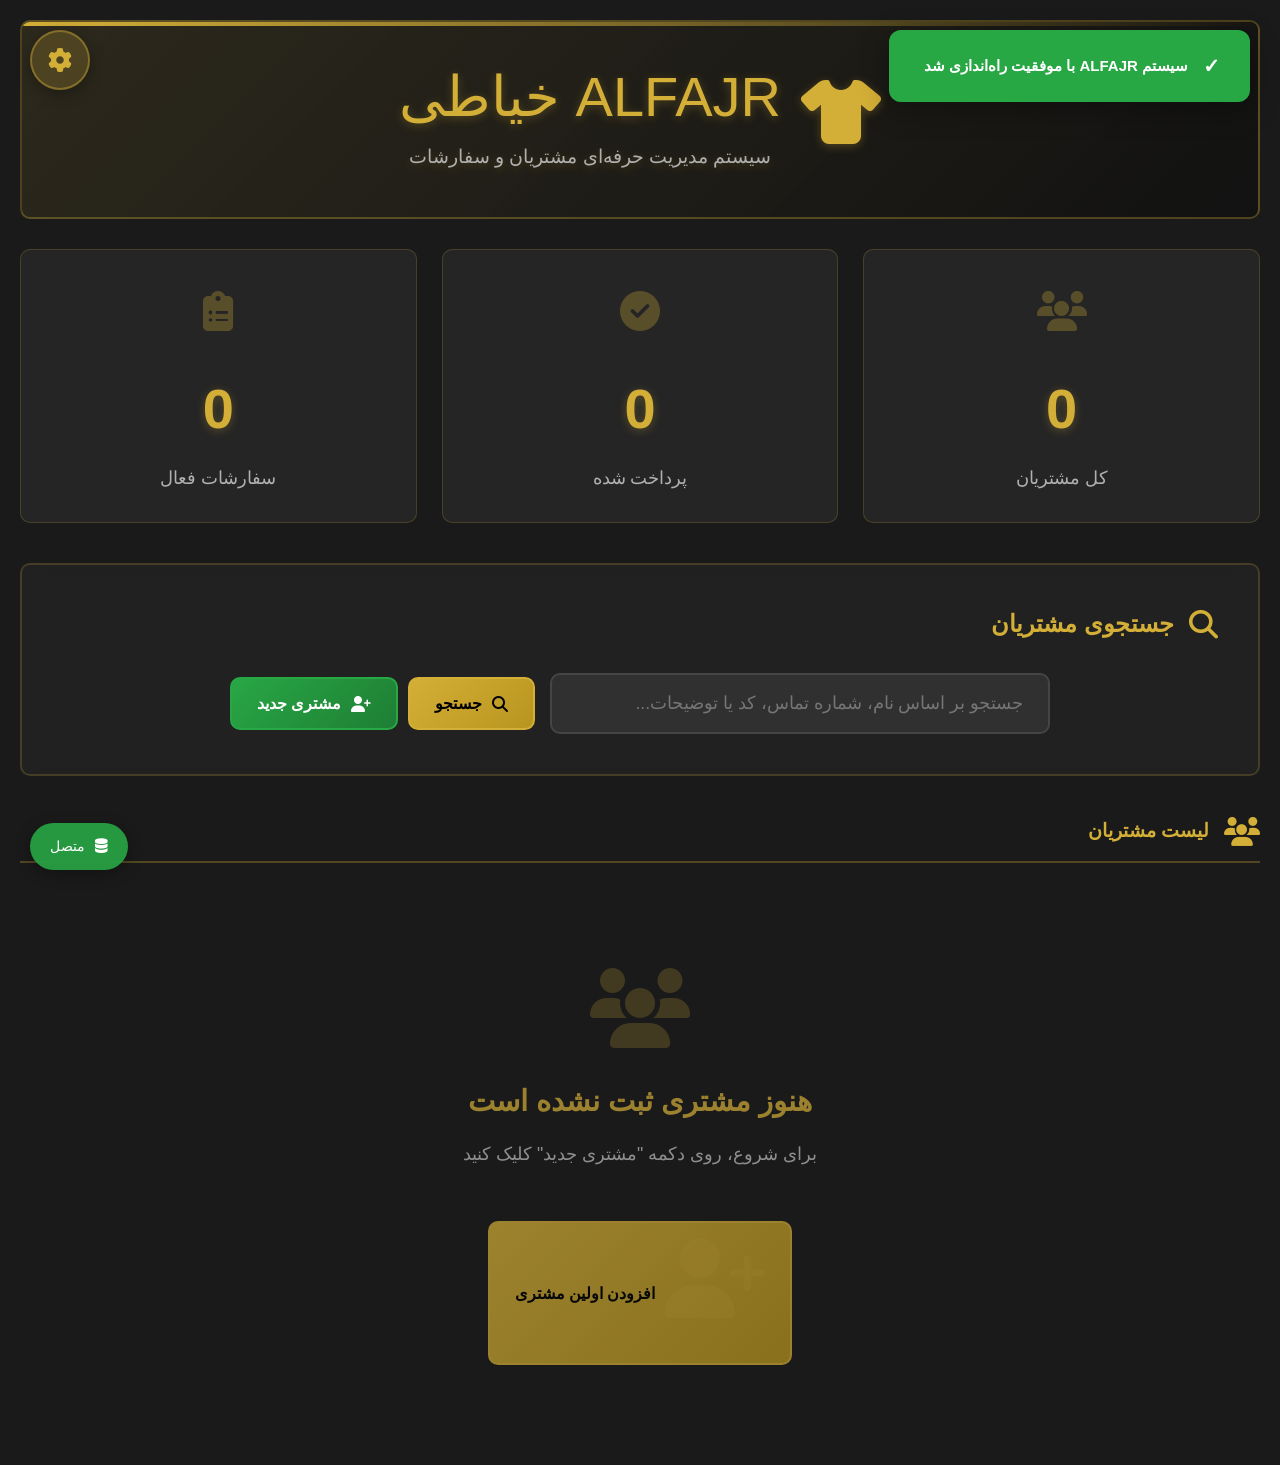
<file: index.html>
<!DOCTYPE html>
<html lang="fa" dir="rtl">
<head>
    <meta charset="UTF-8">
    <meta name="viewport" content="width=device-width, initial-scale=1.0">
    <meta name="theme-color" content="#D4AF37">
    <meta name="description" content="سیستم مدیریت خیاطی ALFAJR - نسخه حرفه‌ای">
    
    <!-- PWA Configuration -->
    <link rel="manifest" href="manifest.json">
    <link rel="icon" type="image/png" href="assets/icon-192.png">
    <link rel="apple-touch-icon" href="assets/icon-192.png">
    
    <!-- Font Awesome -->
    <link rel="stylesheet" href="https://cdnjs.cloudflare.com/ajax/libs/font-awesome/6.4.0/css/all.min.css">
    
    <!-- CSS Files -->
    <link rel="stylesheet" href="css/main.css">
    <link rel="stylesheet" href="css/theme.css">
    <link rel="stylesheet" href="css/responsive.css">
    
    <title>ALFAJR خیاطی - سیستم مدیریت مشتریان</title>
</head>
<body>
    <!-- Loading Overlay -->
    <div id="loadingOverlay">
        <div class="loading-spinner"></div>
        <div id="loadingText">در حال راه‌اندازی سیستم ALFAJR...</div>
    </div>

    <!-- Global Notification -->
    <div id="globalNotification"></div>

    <!-- Database Status -->
    <div id="dbStatus" class="db-status">
        <i class="fas fa-database"></i>
        <span>در حال اتصال به دیتابیس...</span>
    </div>

    <!-- Settings Menu -->
    <div class="settings-menu">
        <button class="settings-btn" onclick="toggleSettings()">
            <i class="fas fa-cog"></i>
        </button>
        <div class="settings-dropdown" id="settingsDropdown">
            <button onclick="saveDataToFile()">
                <i class="fas fa-save"></i>
                ذخیره پشتیبان
            </button>
            <button onclick="document.getElementById('fileInput').click()">
                <i class="fas fa-folder-open"></i>
                بازیابی پشتیبان
            </button>
            <button onclick="toggleDarkMode()">
                <i class="fas fa-moon"></i>
                حالت تاریک
            </button>
            <button onclick="toggleLightMode()">
                <i class="fas fa-sun"></i>
                حالت روشن
            </button>
            <button onclick="toggleVividMode()">
                <i class="fas fa-palette"></i>
                حالت ویوید
            </button>

            <!-- انتخاب واحد پول -->
            <div class="settings-currency-section">
                <div class="settings-currency-label">
                    <i class="fas fa-coins"></i>
                    واحد پول
                </div>
                <div class="settings-currency-options" id="currencyOptions">
                    <button class="currency-option selected" onclick="setCurrency('افغانی')">افغانی</button>
                    <button class="currency-option" onclick="setCurrency('تومان')">تومان</button>
                    <button class="currency-option" onclick="setCurrency('دالر')">دالر</button>
                </div>
            </div>

            <button onclick="optimizeDatabase()">
                <i class="fas fa-broom"></i>
                بهینه‌سازی دیتابیس
            </button>
            <button onclick="clearAllData()" class="delete-btn">
                <i class="fas fa-trash"></i>
                پاک‌سازی کامل
            </button>
        </div>
    </div>

    <!-- Modal افزودن مشتری جدید -->
    <div id="addCustomerModal" class="modal-overlay" onclick="if(event.target===this)closeAddCustomerModal()" style="display:none;">
        <div class="modal-box">
            <div class="modal-header">
                <h3><i class="fas fa-user-plus"></i> مشتری جدید</h3>
                <button class="modal-close" onclick="closeAddCustomerModal()">
                    <i class="fas fa-times"></i>
                </button>
            </div>
            <div class="modal-body">
                <div class="modal-field">
                    <label>نام کامل مشتری <span class="required">*</span></label>
                    <input type="text" id="modalCustomerName" placeholder="مثال: احمد رحیمی" autocomplete="off">
                    <span class="field-error" id="nameError"></span>
                </div>
                <div class="modal-field">
                    <label>شماره تلفن <span class="required">*</span></label>
                    <input type="tel" id="modalCustomerPhone" placeholder="مثال: 0799123456" autocomplete="off">
                    <span class="field-error" id="phoneError"></span>
                </div>
            </div>
            <div class="modal-footer">
                <button class="btn-secondary" onclick="closeAddCustomerModal()">
                    <i class="fas fa-times"></i> انصراف
                </button>
                <button class="btn-primary" onclick="submitAddCustomer()">
                    <i class="fas fa-user-plus"></i> افزودن مشتری
                </button>
            </div>
        </div>
    </div>

    <!-- Hidden File Input for Backup -->
    <input type="file" id="fileInput" accept=".json" style="display: none;">

    <div class="container">
        <!-- Home Page -->
        <div id="homePage">
            <!-- Main Header -->
            <div class="main-header">
                <div class="logo">
                    <i class="fas fa-tshirt"></i>
                    <div>
                        <div>ALFAJR خیاطی</div>
                        <div class="tagline">سیستم مدیریت حرفه‌ای مشتریان و سفارشات</div>
                    </div>
                </div>
            </div>

            <!-- Stats Bar -->
            <div class="stats-bar" id="statsBar">
                <div class="stat-card">
                    <div class="stat-icon"><i class="fas fa-users"></i></div>
                    <div class="stat-value" id="totalCustomers">0</div>
                    <div class="stat-label">کل مشتریان</div>
                </div>
                <div class="stat-card">
                    <div class="stat-icon"><i class="fas fa-check-circle"></i></div>
                    <div class="stat-value" id="paidCustomers">0</div>
                    <div class="stat-label">پرداخت شده</div>
                </div>
                <div class="stat-card">
                    <div class="stat-icon"><i class="fas fa-clipboard-list"></i></div>
                    <div class="stat-value" id="activeOrders">0</div>
                    <div class="stat-label">سفارشات فعال</div>
                </div>
            </div>

            <!-- Search Section -->
            <div class="search-section">
                <div class="search-header">
                    <i class="fas fa-search"></i>
                    <h3>جستجوی مشتریان</h3>
                </div>
                <div class="search-box">
                    <input type="text" id="searchInput" placeholder="جستجو بر اساس نام، شماره تماس، کد یا توضیحات...">
                    <div class="search-buttons">
                        <button class="btn-primary" onclick="searchCustomer()">
                            <i class="fas fa-search"></i>
                            جستجو
                        </button>
                        <button class="btn-success" onclick="addCustomer()">
                            <i class="fas fa-user-plus"></i>
                            مشتری جدید
                        </button>
                    </div>
                </div>
            </div>

            <!-- Customer List -->
            <div class="customer-list-section">
                <div class="section-title">
                    <i class="fas fa-users"></i>
                    <h3>لیست مشتریان</h3>
                </div>
                <div id="customerList">
                    <!-- Customer cards will be loaded here -->
                </div>
            </div>
        </div>

        <!-- Profile Page -->
        <div id="profilePage" style="display: none;">
            <!-- Back Button -->
            <button class="back-button btn-secondary" onclick="backHome()">
                <i class="fas fa-arrow-right"></i>
                بازگشت به لیست
            </button>

            <!-- Profile Header -->
            <div class="profile-header-section">
                <div class="profile-main-info">
                    <div class="profile-name" id="profileName">نام مشتری</div>
                    <div class="profile-phone" id="profilePhone">
                        <i class="fas fa-phone"></i>
                        <span id="profilePhoneText">شماره تماس</span>
                    </div>
                    <div class="profile-id" id="profileId">کد: ----------</div>
                </div>

                <!-- Print Buttons -->
                <div class="print-buttons-container" id="printButtonsContainer">
                    <!-- Print buttons will be added here dynamically -->
                </div>
            </div>

            <!-- Customer Notes -->
            <div class="profile-section">
                <div class="section-header">
                    <h3><i class="fas fa-sticky-note"></i> توضیحات مشتری</h3>
                </div>
                <textarea id="customerNotes" placeholder="توضیحات و یادداشت‌های مربوط به این مشتری را اینجا وارد کنید..."></textarea>
            </div>

            <!-- Measurements Section -->
            <div class="profile-section" id="measurementsContainer">
                <!-- Measurements will be loaded here -->
            </div>

            <!-- Models Section -->
            <div class="profile-section" id="modelsContainer">
                <!-- Models will be loaded here -->
            </div>

            <!-- Price & Delivery Section -->
            <div class="profile-section" id="priceDeliveryContainer">
                <!-- Price & Delivery will be loaded here -->
            </div>

            <!-- Orders Section -->
            <div class="profile-section" id="ordersContainer">
                <!-- Orders will be loaded here -->
            </div>

            <!-- Action Buttons -->
            <div class="profile-action-buttons">
                <button class="btn-primary" onclick="saveCustomer()">
                    <i class="fas fa-save"></i>
                    ذخیره تغییرات
                </button>
                <button class="btn-success" onclick="printFullTable()">
                    <i class="fas fa-print"></i>
                    چاپ لیبل اندازه
                </button>
                <button class="btn-secondary" onclick="printProfessionalInvoice()">
                    <i class="fas fa-file-invoice"></i>
                    چاپ فاکتور
                </button>
                <button class="btn-danger" onclick="deleteCurrentCustomer()">
                    <i class="fas fa-trash"></i>
                    حذف مشتری
                </button>
            </div>
        </div>
    </div>

    <!-- JavaScript Files -->
    <script src="js/config.js"></script>
    <script src="js/customer.js"></script>
    <script src="js/database.js"></script>
    <script src="js/ui.js"></script>
    <script src="js/profile.js"></script>
    <script src="js/print.js"></script>
    <script src="js/theme.js"></script>
    <script src="js/main.js"></script>
    
    <!-- PWA Service Worker -->
    <script>
        // Register Service Worker
        if ('serviceWorker' in navigator) {
            window.addEventListener('load', () => {
                navigator.serviceWorker.register('service-worker.js')
                    .then(registration => {
                        console.log('✅ Service Worker ثبت شد:', registration.scope);
                    })
                    .catch(error => {
                        console.log('❌ خطا در ثبت Service Worker:', error);
                    });
            });
        }

        // Toggle Settings Dropdown
        function toggleSettings() {
            const dropdown = document.getElementById('settingsDropdown');
            dropdown.classList.toggle('show');
        }

        // Close dropdown when clicking outside
        document.addEventListener('click', (event) => {
            const dropdown = document.getElementById('settingsDropdown');
            const settingsBtn = document.querySelector('.settings-btn');
            
            if (dropdown && settingsBtn && 
                !dropdown.contains(event.target) && 
                !settingsBtn.contains(event.target)) {
                dropdown.classList.remove('show');
            }
        });

        async function optimizeDatabase() {
            if (!confirm('آیا از بهینه‌سازی دیتابیس مطمئن هستید؟')) return;

            showLoading('در حال بهینه‌سازی دیتابیس...');

            try {
                // مرحله ۱: مشتریان حذف‌شده (soft-deleted) رو از DB پاک کن
                const db = dbManager.db;
                const tx = db.transaction(['customers'], 'readwrite');
                const store = tx.objectStore('customers');

                const allRecords = await new Promise((res, rej) => {
                    const req = store.getAll();
                    req.onsuccess = () => res(req.result);
                    req.onerror  = () => rej(req.error);
                });

                let removed = 0;
                for (const record of allRecords) {
                    if (record.deleted) {
                        await new Promise((res, rej) => {
                            const req = store.delete(record.id);
                            req.onsuccess = () => res();
                            req.onerror   = () => rej(req.error);
                        });
                        removed++;
                    }
                }

                // مرحله ۲: backup قدیمی‌ها رو پاک کن (بیشتر از ۱۰ تا نگه‌دار)
                const txb = db.transaction(['backups'], 'readwrite');
                const backupStore = txb.objectStore('backups');
                const backups = await new Promise((res, rej) => {
                    const req = backupStore.getAll();
                    req.onsuccess = () => res(req.result);
                    req.onerror   = () => rej(req.error);
                });

                let removedBackups = 0;
                if (backups.length > 10) {
                    backups.sort((a, b) => new Date(a.date) - new Date(b.date));
                    const toDelete = backups.slice(0, backups.length - 10);
                    for (const b of toDelete) {
                        await new Promise((res, rej) => {
                            const req = backupStore.delete(b.id);
                            req.onsuccess = () => res();
                            req.onerror   = () => rej(req.error);
                        });
                        removedBackups++;
                    }
                }

                hideLoading();
                showNotification(
                    `بهینه‌سازی انجام شد — ${removed} رکورد حذفی و ${removedBackups} backup قدیمی پاک شد`,
                    'success',
                    5000
                );
            } catch (error) {
                hideLoading();
                showNotification('خطا در بهینه‌سازی: ' + error.message, 'error');
            }
        }

        // Export functions to window object
        window.toggleSettings = toggleSettings;
        window.optimizeDatabase = optimizeDatabase;
    </script>
</body>
</html>
</file>
<file: css/main.css>
/* ===== RESET & BASE ===== */
* {
    margin: 0;
    padding: 0;
    box-sizing: border-box;
}

body {
    font-family: 'Segoe UI', Tahoma, Geneva, Verdana, sans-serif;
    background: #1a1a1a;
    color: #C0C0C0;
    min-height: 100vh;
    line-height: 1.6;
    transition: all 0.3s ease;
    overflow-x: hidden;
}

.container {
    max-width: 1400px;
    margin: 0 auto;
    padding: 20px;
    min-height: 100vh;
}

/* ===== HEADER & LOGO ===== */
.main-header {
    text-align: center;
    padding: 30px 20px;
    background: linear-gradient(135deg, rgba(212, 175, 55, 0.1) 0%, rgba(0, 0, 0, 0.3) 100%);
    border-radius: 10px;
    margin-bottom: 30px;
    border: 2px solid rgba(212, 175, 55, 0.3);
    position: relative;
    overflow: hidden;
}

.main-header::before {
    content: '';
    position: absolute;
    top: 0;
    left: 0;
    right: 0;
    height: 4px;
    background: linear-gradient(90deg, #D4AF37, transparent);
}

.logo {
    font-size: 3.5rem;
    color: #D4AF37;
    margin-bottom: 15px;
    text-shadow: 0 2px 10px rgba(212, 175, 55, 0.3);
    display: flex;
    align-items: center;
    justify-content: center;
    gap: 20px;
}

.logo i {
    font-size: 4rem;
    animation: pulse 2s infinite;
}

@keyframes pulse {
    0% { transform: scale(1); }
    50% { transform: scale(1.1); }
    100% { transform: scale(1); }
}

.tagline {
    color: #C0C0C0;
    font-size: 1.2rem;
    opacity: 0.9;
}

/* ===== SETTINGS MENU ===== */
.settings-menu {
    position: fixed;
    top: 30px;
    left: 30px;
    z-index: 1000;
}

.settings-btn {
    width: 60px;
    height: 60px;
    border-radius: 50%;
    background: rgba(212, 175, 55, 0.2);
    border: 2px solid rgba(212, 175, 55, 0.4);
    color: #D4AF37;
    cursor: pointer;
    display: flex;
    align-items: center;
    justify-content: center;
    font-size: 1.5rem;
    transition: all 0.3s ease;
    box-shadow: 0 4px 15px rgba(0, 0, 0, 0.3);
    backdrop-filter: blur(10px);
}

.settings-btn:hover {
    background: rgba(212, 175, 55, 0.4);
    transform: rotate(90deg) scale(1.1);
}

.settings-dropdown {
    position: absolute;
    top: 70px;
    left: 0;
    background: rgba(0, 0, 0, 0.95);
    border: 2px solid rgba(212, 175, 55, 0.4);
    border-radius: 15px;
    padding: 15px;
    min-width: 280px;
    display: none;
    box-shadow: 0 10px 40px rgba(0, 0, 0, 0.5);
    z-index: 1001;
    backdrop-filter: blur(20px);
}

.settings-dropdown.show {
    display: block;
    animation: slideDown 0.3s ease;
}

@keyframes slideDown {
    from {
        opacity: 0;
        transform: translateY(-20px);
    }
    to {
        opacity: 1;
        transform: translateY(0);
    }
}

.settings-dropdown button {
    width: 100%;
    padding: 15px;
    margin: 8px 0;
    border: none;
    background: rgba(255, 255, 255, 0.1);
    color: #C0C0C0;
    border-radius: 8px;
    cursor: pointer;
    display: flex;
    align-items: center;
    gap: 15px;
    font-size: 1rem;
    transition: all 0.3s ease;
    text-align: right;
}

.settings-dropdown button:hover {
    background: rgba(212, 175, 55, 0.3);
    transform: translateX(-5px);
    color: #ffffff;
}

.settings-dropdown button i {
    width: 20px;
    text-align: center;
}

.settings-dropdown .delete-btn {
    background: rgba(220, 53, 69, 0.2);
    color: #ff6b6b;
}

.settings-dropdown .delete-btn:hover {
    background: rgba(220, 53, 69, 0.4);
}

/* ===== LOADING OVERLAY ===== */
#loadingOverlay {
    position: fixed;
    top: 0;
    left: 0;
    right: 0;
    bottom: 0;
    background: rgba(0, 0, 0, 0.92);
    display: none;
    flex-direction: column;
    justify-content: center;
    align-items: center;
    z-index: 9999;
    color: white;
    font-family: Tahoma, Arial, sans-serif;
    backdrop-filter: blur(10px);
}

.loading-spinner {
    width: 70px;
    height: 70px;
    border: 5px solid rgba(255, 255, 255, 0.1);
    border-radius: 50%;
    border-top-color: #D4AF37;
    animation: spin 1s linear infinite;
    margin-bottom: 30px;
}

@keyframes spin {
    0% { transform: rotate(0deg); }
    100% { transform: rotate(360deg); }
}

#loadingText {
    color: #D4AF37;
    font-size: 18px;
    text-align: center;
    max-width: 400px;
    line-height: 1.8;
}

/* ===== NOTIFICATION ===== */
#globalNotification {
    position: fixed;
    top: 30px;
    right: 30px;
    padding: 20px 30px;
    border-radius: 12px;
    color: white;
    font-weight: 600;
    z-index: 9998;
    max-width: 500px;
    box-shadow: 0 4px 20px rgba(0, 0, 0, 0.2);
    display: flex;
    align-items: center;
    gap: 15px;
    backdrop-filter: blur(10px);
    border-left: 5px solid;
    opacity: 0;
    transform: translateX(100px);
    transition: all 0.5s cubic-bezier(0.68, -0.55, 0.27, 1.55);
}

#globalNotification.success {
    background: rgba(40, 167, 69, 0.9);
    border-left-color: #28a745;
}

#globalNotification.error {
    background: rgba(220, 53, 69, 0.9);
    border-left-color: #dc3545;
}

#globalNotification.warning {
    background: rgba(255, 193, 7, 0.9);
    color: #333;
    border-left-color: #ffc107;
}

#globalNotification.info {
    background: rgba(23, 162, 184, 0.9);
    border-left-color: #17a2b8;
}

/* ===== DATABASE STATUS ===== */
#dbStatus {
    position: fixed;
    bottom: 30px;
    left: 30px;
    padding: 12px 20px;
    border-radius: 25px;
    font-size: 0.9rem;
    display: flex;
    align-items: center;
    gap: 10px;
    z-index: 999;
    backdrop-filter: blur(10px);
    box-shadow: 0 4px 15px rgba(0, 0, 0, 0.3);
    transition: all 0.3s ease;
}

#dbStatus.connected {
    background: rgba(40, 167, 69, 0.9);
    color: white;
}

#dbStatus.disconnected {
    background: rgba(220, 53, 69, 0.9);
    color: white;
}

/* ===== STATS BAR ===== */
.stats-bar {
    display: grid;
    grid-template-columns: repeat(auto-fit, minmax(250px, 1fr));
    gap: 25px;
    margin-bottom: 40px;
}

.stat-card {
    background: rgba(255, 255, 255, 0.05);
    border: 1px solid rgba(212, 175, 55, 0.2);
    border-radius: 10px;
    padding: 30px;
    text-align: center;
    transition: all 0.3s ease;
    position: relative;
    overflow: hidden;
}

.stat-card:hover {
    transform: translateY(-10px);
    border-color: #D4AF37;
    box-shadow: 0 10px 30px rgba(212, 175, 55, 0.2);
    background: rgba(212, 175, 55, 0.05);
}

.stat-card::before {
    content: '';
    position: absolute;
    top: 0;
    left: 0;
    right: 0;
    height: 4px;
    background: #D4AF37;
    transform: scaleX(0);
    transition: transform 0.3s ease;
}

.stat-card:hover::before {
    transform: scaleX(1);
}

.stat-value {
    font-size: 3.5rem;
    font-weight: bold;
    color: #D4AF37;
    margin-bottom: 10px;
    text-shadow: 0 2px 10px rgba(212, 175, 55, 0.3);
}

.stat-label {
    font-size: 1.1rem;
    color: #C0C0C0;
    opacity: 0.9;
}

.stat-icon {
    font-size: 2.5rem;
    color: rgba(212, 175, 55, 0.3);
    margin-bottom: 20px;
}

/* ===== SEARCH SECTION ===== */
.search-section {
    background: rgba(255, 255, 255, 0.03);
    border: 2px solid rgba(212, 175, 55, 0.2);
    border-radius: 10px;
    padding: 40px;
    margin-bottom: 40px;
    backdrop-filter: blur(10px);
}

.search-header {
    display: flex;
    align-items: center;
    gap: 15px;
    margin-bottom: 30px;
    color: #D4AF37;
}

.search-header i {
    font-size: 1.8rem;
}

.search-header h3 {
    font-size: 1.5rem;
}

.search-box {
    display: flex;
    gap: 15px;
    flex-wrap: wrap;
    justify-content: center;
    align-items: center;
}

#searchInput {
    flex: 1;
    min-width: 300px;
    max-width: 500px;
    padding: 18px 25px;
    font-size: 1.1rem;
    background: rgba(255, 255, 255, 0.07);
    border: 2px solid rgba(255, 255, 255, 0.1);
    color: #C0C0C0;
    border-radius: 10px;
    transition: all 0.3s ease;
}

#searchInput:focus {
    outline: none;
    border-color: #D4AF37;
    box-shadow: 0 0 0 3px rgba(212, 175, 55, 0.2);
}

.search-buttons {
    display: flex;
    gap: 10px;
    flex-wrap: wrap;
}

/* ===== BUTTONS ===== */
button {
    padding: 15px 25px;
    border: none;
    border-radius: 10px;
    font-size: 1rem;
    font-weight: 600;
    cursor: pointer;
    transition: all 0.3s ease;
    display: inline-flex;
    align-items: center;
    justify-content: center;
    gap: 10px;
    min-height: 50px;
}

.btn-primary {
    background: linear-gradient(135deg, #D4AF37, #b8951f);
    color: #000;
    border: 2px solid #D4AF37;
}

.btn-primary:hover {
    background: linear-gradient(135deg, #b8951f, #D4AF37);
    transform: translateY(-3px);
    box-shadow: 0 7px 20px rgba(212, 175, 55, 0.4);
}

.btn-secondary {
    background: rgba(255, 255, 255, 0.1);
    color: #C0C0C0;
    border: 2px solid rgba(255, 255, 255, 0.2);
}

.btn-secondary:hover {
    background: rgba(255, 255, 255, 0.2);
    transform: translateY(-3px);
    box-shadow: 0 7px 20px rgba(255, 255, 255, 0.1);
}

.btn-success {
    background: linear-gradient(135deg, #28a745, #1e7e34);
    color: white;
    border: 2px solid #28a745;
}

.btn-danger {
    background: linear-gradient(135deg, #dc3545, #bd2130);
    color: white;
    border: 2px solid #dc3545;
}

.btn-danger:hover {
    background: linear-gradient(135deg, #bd2130, #dc3545);
    transform: translateY(-3px);
    box-shadow: 0 7px 20px rgba(220, 53, 69, 0.4);
}

/* ===== CUSTOMER LIST ===== */
.customer-list-section {
    margin-top: 40px;
}

.section-title {
    display: flex;
    align-items: center;
    gap: 15px;
    margin-bottom: 25px;
    color: #D4AF37;
    padding-bottom: 15px;
    border-bottom: 2px solid rgba(212, 175, 55, 0.3);
}

.section-title i {
    font-size: 1.8rem;
}

#customerList {
    display: grid;
    grid-template-columns: repeat(auto-fill, minmax(350px, 1fr));
    gap: 25px;
}

.customer-card {
    background: rgba(255, 255, 255, 0.03);
    border: 2px solid rgba(255, 255, 255, 0.1);
    border-radius: 10px;
    padding: 25px;
    cursor: pointer;
    transition: all 0.3s ease;
    position: relative;
    overflow: hidden;
}

.customer-card:hover {
    transform: translateY(-10px);
    border-color: #D4AF37;
    box-shadow: 0 15px 40px rgba(0, 0, 0, 0.3);
    background: rgba(212, 175, 55, 0.05);
}

.customer-card::after {
    content: '';
    position: absolute;
    top: 0;
    right: 0;
    width: 100%;
    height: 100%;
    background: linear-gradient(135deg, rgba(212, 175, 55, 0.1), transparent);
    opacity: 0;
    transition: opacity 0.3s ease;
}

.customer-card:hover::after {
    opacity: 1;
}

.customer-header {
    display: flex;
    justify-content: space-between;
    align-items: center;
    margin-bottom: 15px;
}

.customer-id {
    font-family: 'Courier New', monospace;
    background: rgba(15, 206, 255, 0.1);
    color: #0fceff;
    padding: 5px 10px;
    border-radius: 20px;
    font-size: 0.9rem;
}

.customer-date {
    color: #C0C0C0;
    opacity: 0.7;
    font-size: 0.9rem;
}

.customer-name {
    font-size: 1.5rem;
    color: #ffffff;
    margin-bottom: 10px;
    font-weight: bold;
}

.customer-phone {
    color: #0fceff;
    font-size: 1.1rem;
    margin-bottom: 15px;
    display: flex;
    align-items: center;
    gap: 10px;
}

.customer-notes {
    color: #C0C0C0;
    opacity: 0.8;
    font-size: 0.95rem;
    line-height: 1.6;
    margin-bottom: 20px;
    max-height: 60px;
    overflow: hidden;
    text-overflow: ellipsis;
}

.customer-footer {
    display: flex;
    justify-content: space-between;
    align-items: center;
    margin-top: 20px;
    padding-top: 20px;
    border-top: 1px solid rgba(255, 255, 255, 0.1);
}

.customer-badges {
    display: flex;
    gap: 10px;
    flex-wrap: wrap;
}

.badge {
    padding: 5px 12px;
    border-radius: 20px;
    font-size: 0.8rem;
    font-weight: bold;
}

.badge.price {
    background: rgba(40, 167, 69, 0.2);
    color: #28a745;
    border: 1px solid rgba(40, 167, 69, 0.3);
}

.badge.paid {
    background: rgba(15, 206, 255, 0.2);
    color: #0fceff;
    border: 1px solid rgba(15, 206, 255, 0.3);
}

.badge.delivery {
    background: rgba(212, 175, 55, 0.2);
    color: #D4AF37;
    border: 1px solid rgba(212, 175, 55, 0.3);
}

.delete-btn-small {
    background: rgba(220, 53, 69, 0.1);
    color: #dc3545;
    border: 1px solid rgba(220, 53, 69, 0.3);
    padding: 8px 15px;
    border-radius: 6px;
    cursor: pointer;
    transition: all 0.3s ease;
}

.delete-btn-small:hover {
    background: rgba(220, 53, 69, 0.3);
    transform: scale(1.1);
}

/* ===== EMPTY STATE ===== */
.empty-state {
    text-align: center;
    padding: 80px 40px;
    color: #C0C0C0;
    opacity: 0.7;
    grid-column: 1 / -1;
}

.empty-state i {
    font-size: 5rem;
    color: rgba(212, 175, 55, 0.3);
    margin-bottom: 30px;
}

.empty-state h3 {
    font-size: 1.8rem;
    margin-bottom: 15px;
    color: #D4AF37;
}

.empty-state p {
    font-size: 1.1rem;
    max-width: 500px;
    margin: 0 auto 30px;
    line-height: 1.8;
}

/* ===== PROFILE PAGE ===== */
#profilePage {
    animation: fadeIn 0.5s ease;
    padding-bottom: 50px;
}

.profile-header-section {
    background: linear-gradient(135deg, rgba(212, 175, 55, 0.1) 0%, rgba(0, 0, 0, 0.3) 100%);
    border-radius: 10px;
    padding: 40px;
    margin-bottom: 40px;
    border: 2px solid rgba(212, 175, 55, 0.3);
    position: relative;
    overflow: hidden;
}

.profile-header-section::before {
    content: '';
    position: absolute;
    top: 0;
    left: 0;
    right: 0;
    height: 4px;
    background: linear-gradient(90deg, #D4AF37, transparent);
}

.profile-main-info {
    text-align: center;
    margin-bottom: 30px;
}

.profile-name {
    font-size: 2.5rem;
    color: #ffffff;
    margin-bottom: 10px;
    font-weight: bold;
}

.profile-phone {
    font-size: 1.5rem;
    color: #0fceff;
    margin-bottom: 15px;
    display: flex;
    align-items: center;
    justify-content: center;
    gap: 10px;
}

.profile-id {
    background: rgba(15, 206, 255, 0.1);
    color: #0fceff;
    padding: 10px 20px;
    border-radius: 30px;
    display: inline-block;
    font-family: 'Courier New', monospace;
    font-size: 1.1rem;
}

.print-buttons-container {
    display: flex;
    gap: 15px;
    justify-content: center;
    margin-top: 30px;
    flex-wrap: wrap;
}

.back-button {
    position: absolute;
    top: 30px;
    left: 30px;
    z-index: 10;
}

/* ===== PROFILE SECTIONS ===== */
.profile-section {
    background: rgba(255, 255, 255, 0.03);
    border: 2px solid rgba(255, 255, 255, 0.1);
    border-radius: 10px;
    padding: 35px;
    margin-bottom: 30px;
    transition: all 0.3s ease;
}

.profile-section:hover {
    border-color: #D4AF37;
    box-shadow: 0 10px 30px rgba(0, 0, 0, 0.2);
}

.section-header {
    display: flex;
    align-items: center;
    justify-content: space-between;
    margin-bottom: 30px;
    padding-bottom: 20px;
    border-bottom: 2px solid rgba(212, 175, 55, 0.3);
}

.section-header h3 {
    color: #D4AF37;
    font-size: 1.5rem;
    display: flex;
    align-items: center;
    gap: 15px;
}

.section-header i {
    font-size: 1.8rem;
}

/* ===== NOTES SECTION ===== */
#customerNotes {
    width: 100%;
    min-height: 150px;
    padding: 20px;
    font-size: 1.1rem;
    line-height: 1.8;
    background: rgba(255, 255, 255, 0.05);
    border: 2px solid rgba(255, 255, 255, 0.1);
    color: #C0C0C0;
    border-radius: 10px;
    resize: vertical;
    transition: all 0.3s ease;
}

#customerNotes:focus {
    outline: none;
    border-color: #D4AF37;
    box-shadow: 0 0 0 3px rgba(212, 175, 55, 0.2);
    background: rgba(255, 255, 255, 0.08);
}

/* ===== MEASUREMENTS SECTION ===== */
#measurementsContainer .section-header {
    border-bottom-color: rgba(40, 167, 69, 0.3);
}

#measurementsContainer .section-header h3 {
    color: #28a745;
}

.measurements-grid {
    display: grid;
    grid-template-columns: repeat(auto-fill, minmax(300px, 1fr));
    gap: 25px;
}

.measurement-group {
    background: rgba(255, 255, 255, 0.02);
    border: 1px solid rgba(255, 255, 255, 0.05);
    border-radius: 10px;
    padding: 25px;
}

.measurement-group h4 {
    color: #0fceff;
    margin-bottom: 20px;
    padding-bottom: 10px;
    border-bottom: 1px solid rgba(255, 255, 255, 0.1);
    font-size: 1.2rem;
}

.measurement-fields {
    display: flex;
    flex-direction: column;
    gap: 20px;
}

.measurement-field {
    display: flex;
    flex-direction: column;
    gap: 8px;
}

.measurement-field label {
    color: #C0C0C0;
    font-size: 0.95rem;
    opacity: 0.9;
}

.measurement-input {
    padding: 15px;
    background: rgba(255, 255, 255, 0.05);
    border: 2px solid rgba(255, 255, 255, 0.1);
    border-radius: 8px;
    color: #C0C0C0;
    font-size: 1.1rem;
    transition: all 0.3s ease;
}

.measurement-input:focus {
    outline: none;
    border-color: #28a745;
    box-shadow: 0 0 0 3px rgba(40, 167, 69, 0.2);
    background: rgba(255, 255, 255, 0.08);
}

/* ===== MODELS SECTION ===== */
#modelsContainer .section-header {
    border-bottom-color: rgba(255, 193, 7, 0.3);
}

#modelsContainer .section-header h3 {
    color: #ffc107;
}

.models-grid {
    display: grid;
    grid-template-columns: repeat(auto-fill, minmax(300px, 1fr));
    gap: 25px;
}

.model-category {
    background: rgba(255, 255, 255, 0.02);
    border: 1px solid rgba(255, 255, 255, 0.05);
    border-radius: 10px;
    padding: 25px;
}

.model-category h4 {
    color: #0fceff;
    margin-bottom: 20px;
    padding-bottom: 10px;
    border-bottom: 1px solid rgba(255, 255, 255, 0.1);
    font-size: 1.2rem;
}

.model-options {
    display: flex;
    flex-wrap: wrap;
    gap: 12px;
}

.model-option {
    padding: 12px 20px;
    background: rgba(255, 255, 255, 0.05);
    border: 2px solid rgba(255, 255, 255, 0.1);
    border-radius: 30px;
    cursor: pointer;
    transition: all 0.3s ease;
    font-size: 1rem;
    color: #C0C0C0;
}

.model-option:hover {
    background: rgba(212, 175, 55, 0.1);
    border-color: #D4AF37;
    transform: translateY(-3px);
}

.model-option.selected {
    background: rgba(212, 175, 55, 0.3);
    border-color: #D4AF37;
    color: #ffffff;
    font-weight: bold;
}

.model-option.multi-select {
    position: relative;
    padding-right: 45px;
}

.checkmark {
    position: absolute;
    right: 15px;
    top: 50%;
    transform: translateY(-50%);
    color: #D4AF37;
    font-weight: bold;
    font-size: 1.2rem;
}

/* ===== PRICE & DELIVERY SECTION ===== */
#priceDeliveryContainer .section-header {
    border-bottom-color: rgba(23, 162, 184, 0.3);
}

#priceDeliveryContainer .section-header h3 {
    color: #17a2b8;
}

.price-delivery-grid {
    display: grid;
    grid-template-columns: repeat(auto-fill, minmax(300px, 1fr));
    gap: 25px;
}

.price-section,
.payment-section,
.delivery-section {
    background: rgba(255, 255, 255, 0.02);
    border: 1px solid rgba(255, 255, 255, 0.05);
    border-radius: 10px;
    padding: 25px;
}

.price-section h4,
.payment-section h4,
.delivery-section h4 {
    color: #0fceff;
    margin-bottom: 20px;
    font-size: 1.2rem;
    display: flex;
    align-items: center;
    gap: 10px;
}

.price-input-group {
    display: flex;
    align-items: center;
    gap: 15px;
}

#sewingPrice {
    flex: 1;
    padding: 15px;
    font-size: 1.2rem;
    background: rgba(255, 255, 255, 0.05);
    border: 2px solid rgba(255, 255, 255, 0.1);
    color: #C0C0C0;
    border-radius: 8px;
}

.currency {
    color: #D4AF37;
    font-weight: bold;
    font-size: 1.3rem;
    min-width: 80px;
}

.payment-toggle {
    padding: 20px;
    background: rgba(255, 255, 255, 0.05);
    border: 2px solid rgba(255, 255, 255, 0.1);
    border-radius: 10px;
    cursor: pointer;
    transition: all 0.3s ease;
}

.payment-toggle:hover {
    border-color: #D4AF37;
    background: rgba(212, 175, 55, 0.05);
}

.payment-checkbox {
    display: flex;
    align-items: center;
    gap: 20px;
    font-size: 1.2rem;
}

.payment-checkbox.checked {
    color: #28a745;
}

.checkbox-icon {
    width: 30px;
    height: 30px;
    border: 3px solid currentColor;
    border-radius: 6px;
    display: flex;
    align-items: center;
    justify-content: center;
    font-size: 1.2rem;
    font-weight: bold;
}

.payment-date {
    margin-top: 15px;
    color: #C0C0C0;
    opacity: 0.8;
    font-size: 0.95rem;
}

.delivery-days {
    display: flex;
    flex-wrap: wrap;
    gap: 12px;
}

.day-button {
    flex: 1;
    min-width: 120px;
    padding: 15px;
    text-align: center;
    background: rgba(255, 255, 255, 0.05);
    border: 2px solid rgba(255, 255, 255, 0.1);
    border-radius: 8px;
    cursor: pointer;
    transition: all 0.3s ease;
    font-size: 1.1rem;
}

.day-button:hover {
    background: rgba(212, 175, 55, 0.1);
    border-color: #D4AF37;
}

.day-button.selected {
    background: rgba(212, 175, 55, 0.3);
    border-color: #D4AF37;
    color: #ffffff;
    font-weight: bold;
}

/* ===== ORDERS SECTION ===== */
#ordersContainer .section-header {
    border-bottom-color: rgba(108, 117, 125, 0.3);
}

#ordersContainer .section-header h3 {
    color: #6c757d;
}

.btn-add-order {
    background: linear-gradient(135deg, #28a745, #1e7e34);
    color: white;
    border: none;
    padding: 12px 25px;
}

.empty-orders {
    text-align: center;
    padding: 50px 30px;
    color: #C0C0C0;
    opacity: 0.7;
}

.empty-orders i {
    font-size: 4rem;
    color: rgba(255, 255, 255, 0.1);
    margin-bottom: 25px;
}

.empty-orders p {
    font-size: 1.2rem;
}

.orders-list {
    display: flex;
    flex-direction: column;
    gap: 20px;
}

.order-item {
    background: rgba(255, 255, 255, 0.02);
    border: 1px solid rgba(255, 255, 255, 0.05);
    border-radius: 10px;
    padding: 25px;
    display: flex;
    justify-content: space-between;
    align-items: flex-start;
    transition: all 0.3s ease;
}

.order-item:hover {
    background: rgba(255, 255, 255, 0.05);
    border-color: rgba(255, 255, 255, 0.1);
}

.order-content {
    flex: 1;
}

.order-header {
    display: flex;
    justify-content: space-between;
    align-items: center;
    margin-bottom: 15px;
}

.order-number {
    color: #0fceff;
    font-weight: bold;
    font-size: 1.1rem;
}

.order-date {
    color: #C0C0C0;
    opacity: 0.7;
    font-size: 0.9rem;
}

.order-details {
    color: #C0C0C0;
    line-height: 1.8;
    font-size: 1.05rem;
}

.btn-delete-order {
    background: rgba(220, 53, 69, 0.1);
    color: #dc3545;
    border: 1px solid rgba(220, 53, 69, 0.3);
    padding: 10px 15px;
    border-radius: 8px;
    cursor: pointer;
    transition: all 0.3s ease;
    margin-left: 20px;
}

.btn-delete-order:hover {
    background: rgba(220, 53, 69, 0.3);
    transform: scale(1.1);
}

/* ===== ACTION BUTTONS ===== */
.profile-action-buttons {
    display: flex;
    gap: 20px;
    justify-content: center;
    margin-top: 50px;
    flex-wrap: wrap;
}

/* ===== ANIMATIONS ===== */
@keyframes fadeIn {
    from {
        opacity: 0;
        transform: translateY(20px);
    }
    to {
        opacity: 1;
        transform: translateY(0);
    }
}

/* ===== SCROLLBAR STYLING ===== */
::-webkit-scrollbar {
    width: 10px;
    height: 10px;
}

::-webkit-scrollbar-track {
    background: rgba(255, 255, 255, 0.05);
    border-radius: 10px;
}

::-webkit-scrollbar-thumb {
    background: #D4AF37;
    border-radius: 10px;
    border: 2px solid transparent;
    background-clip: padding-box;
}

::-webkit-scrollbar-thumb:hover {
    background: #b8951f;
}
/* ===== SAVE INDICATOR ANIMATION ===== */
@keyframes fadeInOut {
    0%   { opacity: 0; transform: translateY(10px); }
    20%  { opacity: 1; transform: translateY(0); }
    80%  { opacity: 1; transform: translateY(0); }
    100% { opacity: 0; transform: translateY(-10px); }
}

/* ===== ADD CUSTOMER MODAL ===== */
.modal-overlay {
    position: fixed;
    top: 0;
    left: 0;
    width: 100%;
    height: 100%;
    background: rgba(0, 0, 0, 0.75);
    display: flex;
    align-items: center;
    justify-content: center;
    z-index: 5000;
    backdrop-filter: blur(8px);
    animation: fadeIn 0.2s ease;
}

.modal-box {
    background: #1e1e1e;
    border: 2px solid rgba(212, 175, 55, 0.4);
    border-radius: 16px;
    width: 100%;
    max-width: 480px;
    margin: 20px;
    box-shadow: 0 20px 60px rgba(0, 0, 0, 0.6);
    animation: slideUp 0.3s cubic-bezier(0.34, 1.56, 0.64, 1);
    overflow: hidden;
}

@keyframes slideUp {
    from { opacity: 0; transform: translateY(40px) scale(0.95); }
    to   { opacity: 1; transform: translateY(0) scale(1); }
}

.modal-header {
    display: flex;
    align-items: center;
    justify-content: space-between;
    padding: 25px 30px 20px;
    border-bottom: 1px solid rgba(212, 175, 55, 0.2);
}

.modal-header h3 {
    color: #D4AF37;
    font-size: 1.4rem;
    display: flex;
    align-items: center;
    gap: 12px;
}

.modal-close {
    background: rgba(255, 255, 255, 0.08);
    border: 1px solid rgba(255, 255, 255, 0.1);
    color: #C0C0C0;
    width: 38px;
    height: 38px;
    border-radius: 50%;
    cursor: pointer;
    display: flex;
    align-items: center;
    justify-content: center;
    font-size: 1rem;
    transition: all 0.2s ease;
    padding: 0;
    min-height: unset;
}

.modal-close:hover {
    background: rgba(220, 53, 69, 0.3);
    border-color: #dc3545;
    color: #ff6b6b;
    transform: rotate(90deg);
}

.modal-body {
    padding: 25px 30px;
    display: flex;
    flex-direction: column;
    gap: 20px;
}

.modal-field {
    display: flex;
    flex-direction: column;
    gap: 8px;
}

.modal-field label {
    color: #C0C0C0;
    font-size: 1rem;
    font-weight: 600;
}

.modal-field input {
    padding: 16px 20px;
    background: rgba(255, 255, 255, 0.06);
    border: 2px solid rgba(255, 255, 255, 0.1);
    border-radius: 10px;
    color: #ffffff;
    font-size: 1.1rem;
    transition: all 0.3s ease;
    font-family: inherit;
}

.modal-field input:focus {
    outline: none;
    border-color: #D4AF37;
    background: rgba(255, 255, 255, 0.09);
    box-shadow: 0 0 0 3px rgba(212, 175, 55, 0.15);
}

.modal-field input::placeholder {
    color: rgba(192, 192, 192, 0.4);
}

.required {
    color: #dc3545;
    margin-right: 3px;
}

.field-error {
    color: #ff6b6b;
    font-size: 0.88rem;
    min-height: 18px;
    display: block;
}

.modal-footer {
    display: flex;
    gap: 12px;
    padding: 20px 30px 25px;
    border-top: 1px solid rgba(255, 255, 255, 0.06);
    justify-content: flex-end;
}

/* ===== CURRENCY SELECTOR IN SETTINGS ===== */
.settings-currency-section {
    padding: 12px 0;
    border-top: 1px solid rgba(255, 255, 255, 0.08);
    border-bottom: 1px solid rgba(255, 255, 255, 0.08);
    margin: 4px 0;
}

.settings-currency-label {
    color: #C0C0C0;
    font-size: 0.9rem;
    margin-bottom: 10px;
    padding: 0 5px;
    display: flex;
    align-items: center;
    gap: 8px;
    opacity: 0.8;
}

.settings-currency-options {
    display: flex;
    gap: 8px;
}

.currency-option {
    flex: 1;
    padding: 10px 8px;
    background: rgba(255, 255, 255, 0.06);
    border: 1px solid rgba(255, 255, 255, 0.1);
    border-radius: 8px;
    color: #C0C0C0;
    font-size: 0.95rem;
    cursor: pointer;
    transition: all 0.25s ease;
    text-align: center;
    min-height: unset;
}

.currency-option:hover {
    background: rgba(212, 175, 55, 0.15);
    border-color: #D4AF37;
    color: #ffffff;
    transform: none;
}

.currency-option.selected {
    background: rgba(212, 175, 55, 0.3);
    border-color: #D4AF37;
    color: #D4AF37;
    font-weight: bold;
}

/* ===== MEASUREMENTS TABLE LAYOUT ===== */
.measurements-table {
    display: flex;
    flex-direction: column;
    gap: 6px;
    margin-top: 12px;
}

.mrow {
    display: grid;
    gap: 8px;
    align-items: end;
}

.mrow-1 { grid-template-columns: 1fr; }
.mrow-2 { grid-template-columns: 1fr 1fr; }
.mrow-3 { grid-template-columns: 1fr 1fr 1fr; }

.mcell {
    display: flex;
    flex-direction: row;
    align-items: center;
    background: rgba(255, 255, 255, 0.04);
    border: 1px solid rgba(255, 255, 255, 0.08);
    border-radius: 8px;
    padding: 8px 12px;
    gap: 10px;
}

.mcell-label {
    color: #D4AF37;
    font-size: 0.95rem;
    font-weight: 600;
    white-space: nowrap;
    min-width: 60px;
    flex-shrink: 0;
}

.mcell-input {
    flex: 1;
    background: transparent;
    border: none;
    border-bottom: 2px solid rgba(212, 175, 55, 0.3);
    border-radius: 0;
    color: #ffffff;
    font-size: 1rem;
    padding: 4px 6px;
    text-align: center;
    min-width: 0;
    direction: ltr;
}

.mcell-input:focus {
    outline: none;
    border-bottom-color: #D4AF37;
    background: rgba(212, 175, 55, 0.05);
}

.mcell-input::placeholder {
    color: rgba(255,255,255,0.25);
    font-size: 0.85rem;
}

/* رسپانسیو */
@media (max-width: 480px) {
    .mrow-3 { grid-template-columns: 1fr 1fr 1fr; }
    .mcell-label { min-width: 45px; font-size: 0.82rem; }
    .mcell { padding: 6px 8px; gap: 6px; }
}

/* ===== MULTI HINT LABEL ===== */
.multi-hint {
    font-size: 0.78rem;
    opacity: 0.6;
    font-weight: normal;
    margin-right: 4px;
}
</file>
<file: css/theme.css>
/* ===== DARK MODE (DEFAULT) ===== */
body.dark-mode {
    background: #1a1a1a;
    color: #C0C0C0;
}

body.dark-mode .container {
    background: transparent;
}

/* ===== LIGHT MODE ===== */
body.light-mode {
    background: #f8f9fa;
    color: #333333;
}

body.light-mode .container {
    background: #ffffff;
    box-shadow: 0 0 30px rgba(0,0,0,0.1);
}

body.light-mode .main-header {
    background: linear-gradient(135deg, rgba(128, 0, 32, 0.1) 0%, rgba(0, 0, 0, 0.1) 100%);
    border: 2px solid rgba(128, 0, 32, 0.3);
}

body.light-mode .main-header::before {
    background: linear-gradient(90deg, #800020, transparent);
}

body.light-mode .logo {
    color: #800020;
}

body.light-mode .settings-btn {
    background: rgba(128, 0, 32, 0.2);
    border: 2px solid rgba(128, 0, 32, 0.4);
    color: #800020;
}

body.light-mode .settings-btn:hover {
    background: rgba(128, 0, 32, 0.4);
}

body.light-mode .btn-primary {
    background: linear-gradient(135deg, #800020, #600018);
    border: 2px solid #800020;
    color: white;
}

body.light-mode .btn-primary:hover {
    background: linear-gradient(135deg, #600018, #800020);
}

body.light-mode .customer-card {
    background: rgba(0, 0, 0, 0.03);
    border: 2px solid rgba(0, 0, 0, 0.1);
    color: #333333;
}

body.light-mode .customer-card:hover {
    border-color: #800020;
    background: rgba(128, 0, 32, 0.05);
}

body.light-mode .customer-name {
    color: #000000;
}

body.light-mode .stat-card {
    background: rgba(0, 0, 0, 0.05);
    border: 1px solid rgba(128, 0, 32, 0.2);
}

body.light-mode .stat-value {
    color: #800020;
}

body.light-mode .search-section {
    background: rgba(0, 0, 0, 0.03);
    border: 2px solid rgba(128, 0, 32, 0.2);
}

body.light-mode #searchInput {
    background: rgba(0, 0, 0, 0.07);
    border: 2px solid rgba(0, 0, 0, 0.1);
    color: #333333;
}

body.light-mode #searchInput:focus {
    border-color: #800020;
    box-shadow: 0 0 0 3px rgba(128, 0, 32, 0.2);
}

/* ===== VIVID MODE ===== */
body.vivid-mode {
    background: linear-gradient(135deg, #667eea 0%, #764ba2 100%);
    color: #ffffff;
}

body.vivid-mode .main-header {
    background: rgba(255, 255, 255, 0.1);
    border: 2px solid rgba(255, 255, 255, 0.3);
    backdrop-filter: blur(10px);
}

body.vivid-mode .main-header::before {
    background: linear-gradient(90deg, #FFD700, transparent);
}

body.vivid-mode .logo {
    color: #FFD700;
    text-shadow: 0 0 10px rgba(255, 215, 0, 0.5);
}

body.vivid-mode .settings-btn {
    background: rgba(255, 215, 0, 0.2);
    border: 2px solid rgba(255, 215, 0, 0.5);
    color: #FFD700;
}

body.vivid-mode .settings-btn:hover {
    background: rgba(255, 215, 0, 0.4);
}

body.vivid-mode .btn-primary {
    background: linear-gradient(135deg, #FFD700, #FFC400);
    border: 2px solid #FFD700;
    color: #000000;
}

body.vivid-mode .btn-primary:hover {
    background: linear-gradient(135deg, #FFC400, #FFD700);
    box-shadow: 0 7px 20px rgba(255, 215, 0, 0.4);
}

body.vivid-mode .customer-card {
    background: rgba(255, 255, 255, 0.1);
    border: 2px solid rgba(255, 255, 255, 0.2);
    backdrop-filter: blur(5px);
}

body.vivid-mode .customer-card:hover {
    border-color: #FFD700;
    background: rgba(255, 215, 0, 0.1);
    box-shadow: 0 15px 40px rgba(0, 0, 0, 0.3);
}

body.vivid-mode .stat-card {
    background: rgba(255, 255, 255, 0.1);
    border: 1px solid rgba(255, 215, 0, 0.3);
    backdrop-filter: blur(5px);
}

body.vivid-mode .stat-value {
    color: #FFD700;
}

body.vivid-mode .search-section {
    background: rgba(255, 255, 255, 0.1);
    border: 2px solid rgba(255, 215, 0, 0.3);
    backdrop-filter: blur(10px);
}

body.vivid-mode #searchInput {
    background: rgba(255, 255, 255, 0.15);
    border: 2px solid rgba(255, 255, 255, 0.3);
    color: #ffffff;
    backdrop-filter: blur(5px);
}

body.vivid-mode #searchInput:focus {
    border-color: #FFD700;
    box-shadow: 0 0 0 3px rgba(255, 215, 0, 0.2);
}

body.vivid-mode ::-webkit-scrollbar-thumb {
    background: #FFD700;
}

body.vivid-mode ::-webkit-scrollbar-thumb:hover {
    background: #FFC400;
}

/* ===== PROFILE SECTIONS IN DIFFERENT THEMES ===== */
body.light-mode .profile-section {
    background: rgba(0, 0, 0, 0.03);
    border: 2px solid rgba(0, 0, 0, 0.1);
}

body.light-mode .profile-section:hover {
    border-color: #800020;
}

body.vivid-mode .profile-section {
    background: rgba(255, 255, 255, 0.1);
    border: 2px solid rgba(255, 255, 255, 0.2);
    backdrop-filter: blur(5px);
}

body.vivid-mode .profile-section:hover {
    border-color: #FFD700;
}

/* ===== INPUT STYLES IN DIFFERENT THEMES ===== */
body.light-mode .measurement-input,
body.light-mode #customerNotes,
body.light-mode #sewingPrice {
    background: rgba(0, 0, 0, 0.05);
    border: 2px solid rgba(0, 0, 0, 0.1);
    color: #333333;
}

body.vivid-mode .measurement-input,
body.vivid-mode #customerNotes,
body.vivid-mode #sewingPrice {
    background: rgba(255, 255, 255, 0.15);
    border: 2px solid rgba(255, 255, 255, 0.3);
    color: #ffffff;
    backdrop-filter: blur(5px);
}

/* ===== MODEL OPTIONS IN DIFFERENT THEMES ===== */
body.light-mode .model-option {
    background: rgba(0, 0, 0, 0.05);
    border: 2px solid rgba(0, 0, 0, 0.1);
    color: #333333;
}

body.light-mode .model-option.selected {
    background: rgba(128, 0, 32, 0.3);
    border-color: #800020;
    color: #ffffff;
}

body.vivid-mode .model-option {
    background: rgba(255, 255, 255, 0.1);
    border: 2px solid rgba(255, 255, 255, 0.2);
    color: #ffffff;
}

body.vivid-mode .model-option.selected {
    background: rgba(255, 215, 0, 0.3);
    border-color: #FFD700;
    color: #000000;
}

/* ===== BADGES IN DIFFERENT THEMES ===== */
body.light-mode .badge.price {
    background: rgba(40, 167, 69, 0.1);
    color: #28a745;
}

body.light-mode .badge.paid {
    background: rgba(23, 162, 184, 0.1);
    color: #17a2b8;
}

body.light-mode .badge.delivery {
    background: rgba(128, 0, 32, 0.1);
    color: #800020;
}

body.vivid-mode .badge.price {
    background: rgba(46, 204, 64, 0.3);
    color: #2ECC40;
    border-color: #2ECC40;
}

body.vivid-mode .badge.paid {
    background: rgba(0, 86, 179, 0.3);
    color: #0056b3;
    border-color: #0056b3;
}

body.vivid-mode .badge.delivery {
    background: rgba(255, 215, 0, 0.3);
    color: #FFD700;
    border-color: #FFD700;
}

/* ===== SETTINGS DROPDOWN IN DIFFERENT THEMES ===== */
body.light-mode .settings-dropdown {
    background: rgba(255, 255, 255, 0.98);
    border: 2px solid rgba(128, 0, 32, 0.3);
}

body.light-mode .settings-dropdown button {
    background: rgba(0, 0, 0, 0.05);
    color: #333333;
}

body.light-mode .settings-dropdown button:hover {
    background: rgba(128, 0, 32, 0.1);
    color: #800020;
}

body.vivid-mode .settings-dropdown {
    background: rgba(30, 20, 60, 0.95);
    border: 2px solid rgba(255, 215, 0, 0.4);
}


/* ===== CUSTOMER CARD DETAILS IN DIFFERENT THEMES ===== */
body.light-mode .customer-id {
    background: rgba(23, 162, 184, 0.1);
    color: #17a2b8;
}

body.light-mode .customer-phone {
    color: #17a2b8;
}

body.light-mode .customer-date {
    color: #555555;
}

body.light-mode .customer-notes {
    color: #555555;
}

body.vivid-mode .customer-id {
    background: rgba(255, 215, 0, 0.15);
    color: #FFD700;
}

body.vivid-mode .customer-phone {
    color: #FFD700;
}


/* ===== MEASUREMENT GROUPS IN DIFFERENT THEMES ===== */
body.light-mode .measurement-group,
body.light-mode .model-category,
body.light-mode .price-section,
body.light-mode .payment-section,
body.light-mode .delivery-section {
    background: rgba(0, 0, 0, 0.03);
    border: 1px solid rgba(0, 0, 0, 0.08);
}

body.light-mode .measurement-group h4,
body.light-mode .model-category h4,
body.light-mode .price-section h4,
body.light-mode .payment-section h4,
body.light-mode .delivery-section h4 {
    color: #17a2b8;
    border-bottom-color: rgba(0, 0, 0, 0.1);
}

body.light-mode .measurement-input:focus {
    border-color: #28a745;
    box-shadow: 0 0 0 3px rgba(40, 167, 69, 0.15);
}

body.vivid-mode .measurement-group,
body.vivid-mode .model-category,
body.vivid-mode .price-section,
body.vivid-mode .payment-section,
body.vivid-mode .delivery-section {
    background: rgba(255, 255, 255, 0.08);
    border: 1px solid rgba(255, 255, 255, 0.15);
    backdrop-filter: blur(5px);
}

body.vivid-mode .measurement-group h4,
body.vivid-mode .model-category h4,
body.vivid-mode .price-section h4,
body.vivid-mode .payment-section h4,
body.vivid-mode .delivery-section h4 {
    color: #FFD700;
    border-bottom-color: rgba(255, 255, 255, 0.15);
}

body.vivid-mode .measurement-input:focus {
    border-color: #FFD700;
    box-shadow: 0 0 0 3px rgba(255, 215, 0, 0.2);
}


/* ===== PAYMENT TOGGLE IN DIFFERENT THEMES ===== */
body.light-mode .payment-toggle {
    background: rgba(0, 0, 0, 0.04);
    border: 2px solid rgba(0, 0, 0, 0.1);
}

body.light-mode .payment-toggle:hover {
    border-color: #800020;
    background: rgba(128, 0, 32, 0.05);
}

body.vivid-mode .payment-toggle {
    background: rgba(255, 255, 255, 0.1);
    border: 2px solid rgba(255, 255, 255, 0.2);
}

body.vivid-mode .payment-toggle:hover {
    border-color: #FFD700;
}


/* ===== DELIVERY DAYS IN DIFFERENT THEMES ===== */
body.light-mode .day-button {
    background: rgba(0, 0, 0, 0.04);
    border: 2px solid rgba(0, 0, 0, 0.1);
    color: #333333;
}

body.light-mode .day-button:hover {
    background: rgba(128, 0, 32, 0.08);
    border-color: #800020;
}

body.light-mode .day-button.selected {
    background: rgba(128, 0, 32, 0.25);
    border-color: #800020;
    color: #800020;
}

body.vivid-mode .day-button {
    background: rgba(255, 255, 255, 0.1);
    border: 2px solid rgba(255, 255, 255, 0.2);
    color: #ffffff;
}

body.vivid-mode .day-button:hover {
    background: rgba(255, 215, 0, 0.15);
    border-color: #FFD700;
}

body.vivid-mode .day-button.selected {
    background: rgba(255, 215, 0, 0.3);
    border-color: #FFD700;
    color: #000000;
    font-weight: bold;
}


/* ===== ORDERS IN DIFFERENT THEMES ===== */
body.light-mode .order-item {
    background: rgba(0, 0, 0, 0.03);
    border: 1px solid rgba(0, 0, 0, 0.08);
}

body.light-mode .order-item:hover {
    background: rgba(0, 0, 0, 0.05);
    border-color: rgba(0, 0, 0, 0.12);
}

body.light-mode .order-number {
    color: #17a2b8;
}

body.light-mode .order-date {
    color: #555555;
}

body.light-mode .order-details {
    color: #333333;
}

body.light-mode .btn-delete-order {
    background: rgba(220, 53, 69, 0.08);
}

body.vivid-mode .order-item {
    background: rgba(255, 255, 255, 0.08);
    border: 1px solid rgba(255, 255, 255, 0.15);
    backdrop-filter: blur(5px);
}

body.vivid-mode .order-item:hover {
    background: rgba(255, 255, 255, 0.12);
    border-color: rgba(255, 215, 0, 0.3);
}

body.vivid-mode .order-number {
    color: #FFD700;
}


/* ===== SECTION HEADERS IN DIFFERENT THEMES ===== */
body.light-mode .section-header {
    border-bottom-color: rgba(0, 0, 0, 0.1);
}

body.light-mode #measurementsContainer .section-header h3 {
    color: #28a745;
}

body.light-mode #modelsContainer .section-header h3 {
    color: #b8860b;
}

body.light-mode #priceDeliveryContainer .section-header h3 {
    color: #17a2b8;
}

body.light-mode #ordersContainer .section-header h3 {
    color: #555555;
}

body.vivid-mode .section-header {
    border-bottom-color: rgba(255, 215, 0, 0.3);
}

body.vivid-mode .section-header h3 {
    color: #FFD700;
}


/* ===== CURRENCY & PRICE DISPLAY IN DIFFERENT THEMES ===== */
body.light-mode .currency {
    color: #800020;
}

body.vivid-mode .currency {
    color: #FFD700;
}

body.light-mode #sewingPrice {
    background: rgba(0, 0, 0, 0.05);
    border: 2px solid rgba(0, 0, 0, 0.1);
    color: #333333;
}

body.light-mode #sewingPrice:focus {
    border-color: #800020;
    box-shadow: 0 0 0 3px rgba(128, 0, 32, 0.15);
}

body.vivid-mode #sewingPrice:focus {
    border-color: #FFD700;
    box-shadow: 0 0 0 3px rgba(255, 215, 0, 0.2);
}


/* ===== DB STATUS IN DIFFERENT THEMES ===== */
body.light-mode #dbStatus.connected {
    background: rgba(40, 167, 69, 0.85);
}

body.light-mode #dbStatus.disconnected {
    background: rgba(220, 53, 69, 0.85);
}


/* ===== MODAL IN DIFFERENT THEMES ===== */
body.light-mode .modal-box {
    background: #ffffff;
    border-color: rgba(128, 0, 32, 0.3);
    box-shadow: 0 20px 60px rgba(0, 0, 0, 0.2);
}

body.light-mode .modal-header h3 {
    color: #800020;
}

body.light-mode .modal-header {
    border-bottom-color: rgba(128, 0, 32, 0.15);
}

body.light-mode .modal-field input {
    background: rgba(0, 0, 0, 0.04);
    border-color: rgba(0, 0, 0, 0.15);
    color: #333333;
}

body.light-mode .modal-field input:focus {
    border-color: #800020;
    box-shadow: 0 0 0 3px rgba(128, 0, 32, 0.12);
    background: rgba(0, 0, 0, 0.06);
}

body.light-mode .modal-footer {
    border-top-color: rgba(0, 0, 0, 0.08);
}

body.vivid-mode .modal-box {
    background: rgba(30, 20, 60, 0.97);
    border-color: rgba(255, 215, 0, 0.5);
}

body.vivid-mode .modal-header h3 {
    color: #FFD700;
}

body.vivid-mode .modal-field input:focus {
    border-color: #FFD700;
    box-shadow: 0 0 0 3px rgba(255, 215, 0, 0.15);
}

/* ===== CURRENCY SELECTOR IN DIFFERENT THEMES ===== */
body.light-mode .settings-currency-section {
    border-color: rgba(0, 0, 0, 0.1);
}

body.light-mode .currency-option {
    background: rgba(0, 0, 0, 0.04);
    border-color: rgba(0, 0, 0, 0.1);
    color: #333333;
}

body.light-mode .currency-option.selected {
    background: rgba(128, 0, 32, 0.2);
    border-color: #800020;
    color: #800020;
}

body.vivid-mode .currency-option.selected {
    background: rgba(255, 215, 0, 0.3);
    border-color: #FFD700;
    color: #FFD700;
}


/* ===== MEASUREMENTS TABLE IN THEMES ===== */
body.light-mode .mcell {
    background: rgba(0, 0, 0, 0.03);
    border-color: rgba(0, 0, 0, 0.08);
}

body.light-mode .mcell-label {
    color: #800020;
}

body.light-mode .mcell-input {
    color: #333333;
    border-bottom-color: rgba(128, 0, 32, 0.3);
}

body.light-mode .mcell-input:focus {
    border-bottom-color: #800020;
    background: rgba(128, 0, 32, 0.03);
}

body.vivid-mode .mcell {
    background: rgba(255, 255, 255, 0.07);
    border-color: rgba(255, 255, 255, 0.12);
}

body.vivid-mode .mcell-label {
    color: #FFD700;
}

body.vivid-mode .mcell-input {
    color: #ffffff;
    border-bottom-color: rgba(255, 215, 0, 0.4);
}

body.vivid-mode .mcell-input:focus {
    border-bottom-color: #FFD700;
    background: rgba(255, 215, 0, 0.05);
}
</file>
<file: css/responsive.css>
/* ========== RESPONSIVE DESIGN ========== */
@media (max-width: 1200px) {
    .container {
        padding: 15px;
    }
    
    .logo {
        font-size: 2.8rem;
    }
    
    .stats-bar {
        grid-template-columns: repeat(2, 1fr);
    }
}

@media (max-width: 992px) {
    .logo {
        font-size: 2.3rem;
    }
    
    .logo i {
        font-size: 3rem;
    }
    
    #customerList {
        grid-template-columns: repeat(auto-fill, minmax(300px, 1fr));
    }
    
    .measurements-grid,
    .models-grid,
    .price-delivery-grid {
        grid-template-columns: 1fr;
    }
}

@media (max-width: 768px) {
    .container {
        padding: 10px;
    }
    
    .main-header {
        padding: 20px 15px;
    }
    
    .logo {
        font-size: 1.8rem;
        flex-direction: column;
        gap: 10px;
    }
    
    .logo i {
        font-size: 2.5rem;
    }
    
    .stats-bar {
        grid-template-columns: 1fr;
        gap: 15px;
    }
    
    .stat-card {
        padding: 20px;
    }
    
    .stat-value {
        font-size: 2.8rem;
    }
    
    .search-section {
        padding: 25px 15px;
    }
    
    .search-box {
        flex-direction: column;
        align-items: stretch;
    }
    
    #searchInput {
        min-width: 100%;
        margin-bottom: 15px;
    }
    
    .search-buttons {
        justify-content: center;
    }
    
    .settings-menu {
        top: 15px;
        left: 15px;
    }
    
    .settings-btn {
        width: 50px;
        height: 50px;
        font-size: 1.3rem;
    }
    
    .settings-dropdown {
        min-width: 250px;
    }
    
    .profile-header-section {
        padding: 25px 15px;
    }
    
    .profile-name {
        font-size: 2rem;
    }
    
    .profile-phone {
        font-size: 1.3rem;
    }
    
    .profile-section {
        padding: 25px 15px;
    }
    
    .back-button {
        top: 15px;
        left: 15px;
    }
    
    #dbStatus {
        bottom: 15px;
        left: 15px;
        font-size: 0.8rem;
        padding: 10px 15px;
    }
    
    #globalNotification {
        top: 15px;
        right: 15px;
        left: 15px;
        max-width: none;
    }
}

@media (max-width: 480px) {
    .logo {
        font-size: 1.5rem;
    }
    
    .tagline {
        font-size: 1rem;
    }
    
    .customer-card {
        padding: 20px;
    }
    
    .customer-name {
        font-size: 1.3rem;
    }
    
    .profile-action-buttons {
        flex-direction: column;
    }
    
    .profile-action-buttons button {
        width: 100%;
    }
    
    .print-buttons-container {
        flex-direction: column;
    }
    
    .print-buttons-container button {
        width: 100%;
    }
    
    .day-button {
        min-width: 100px;
        font-size: 1rem;
    }
    
    .model-options {
        justify-content: center;
    }
    
    .model-option {
        flex: 1;
        min-width: 120px;
        text-align: center;
    }
}
</file>
